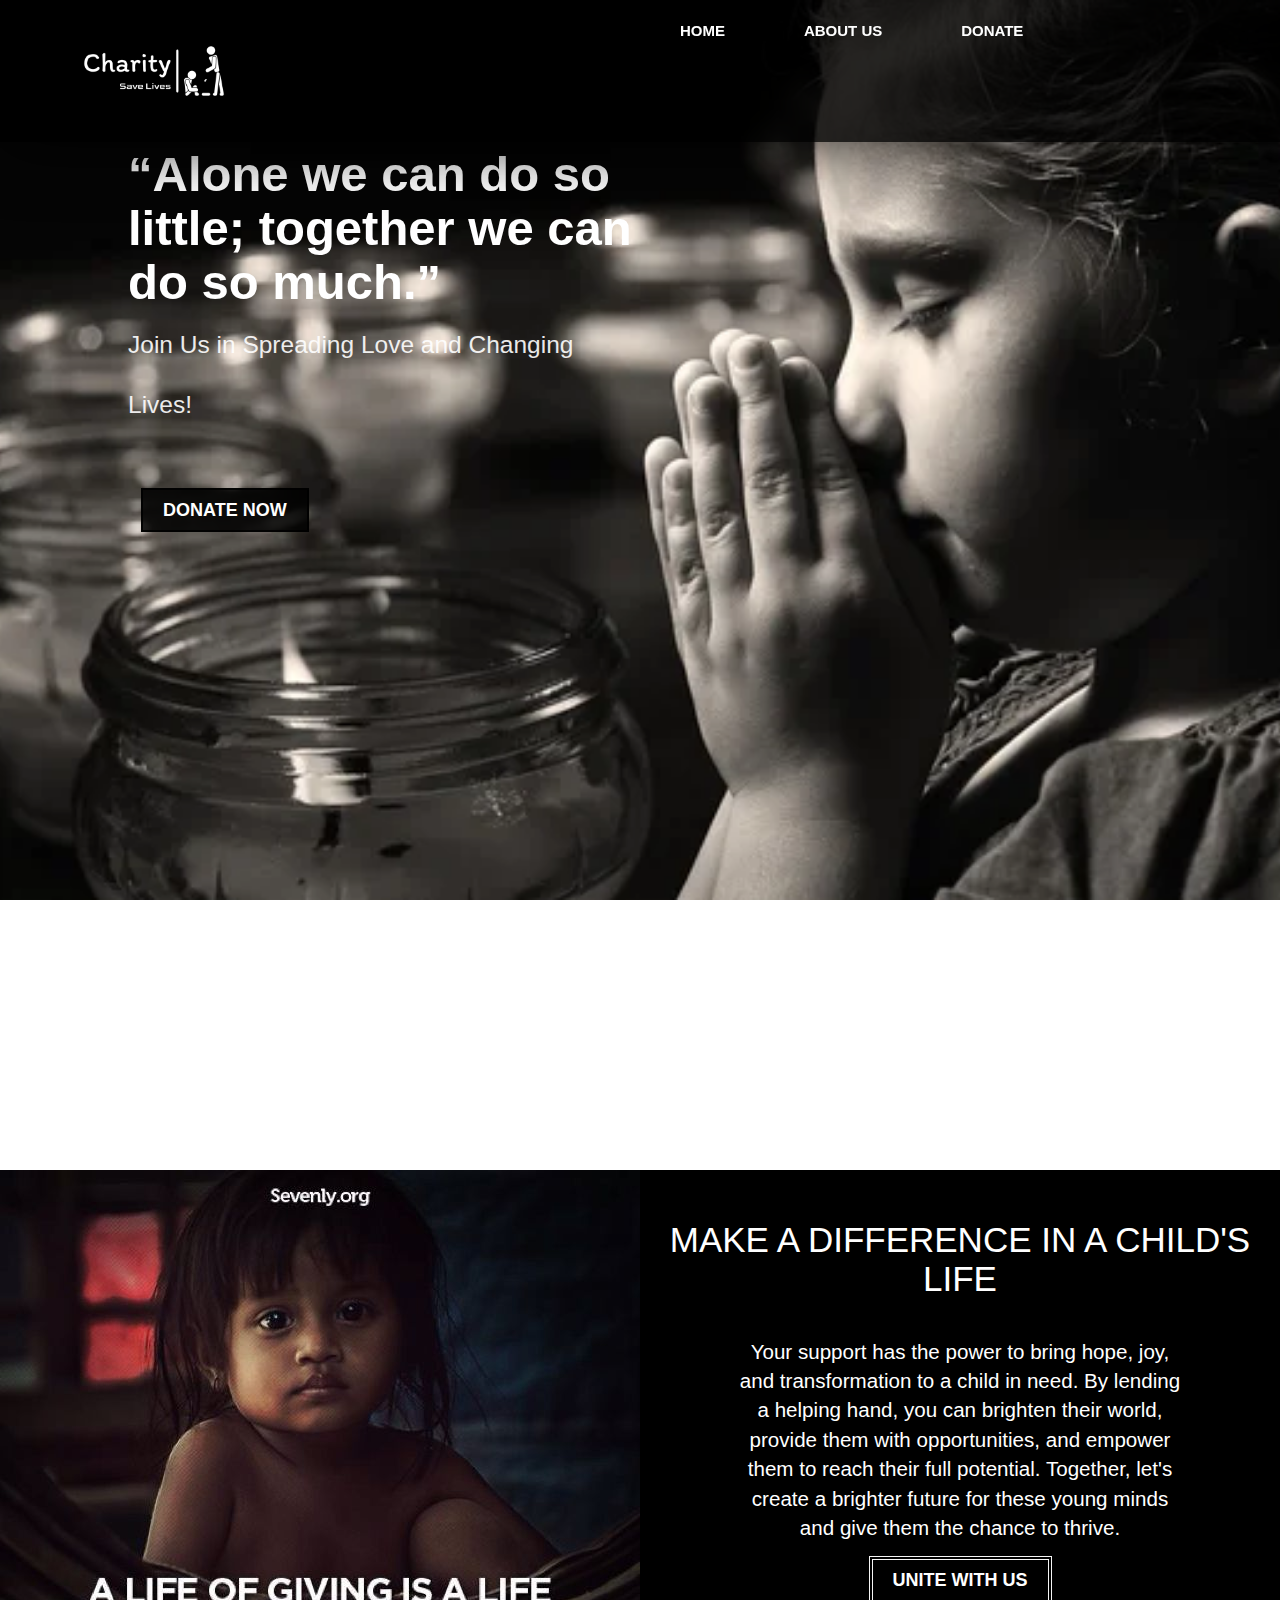
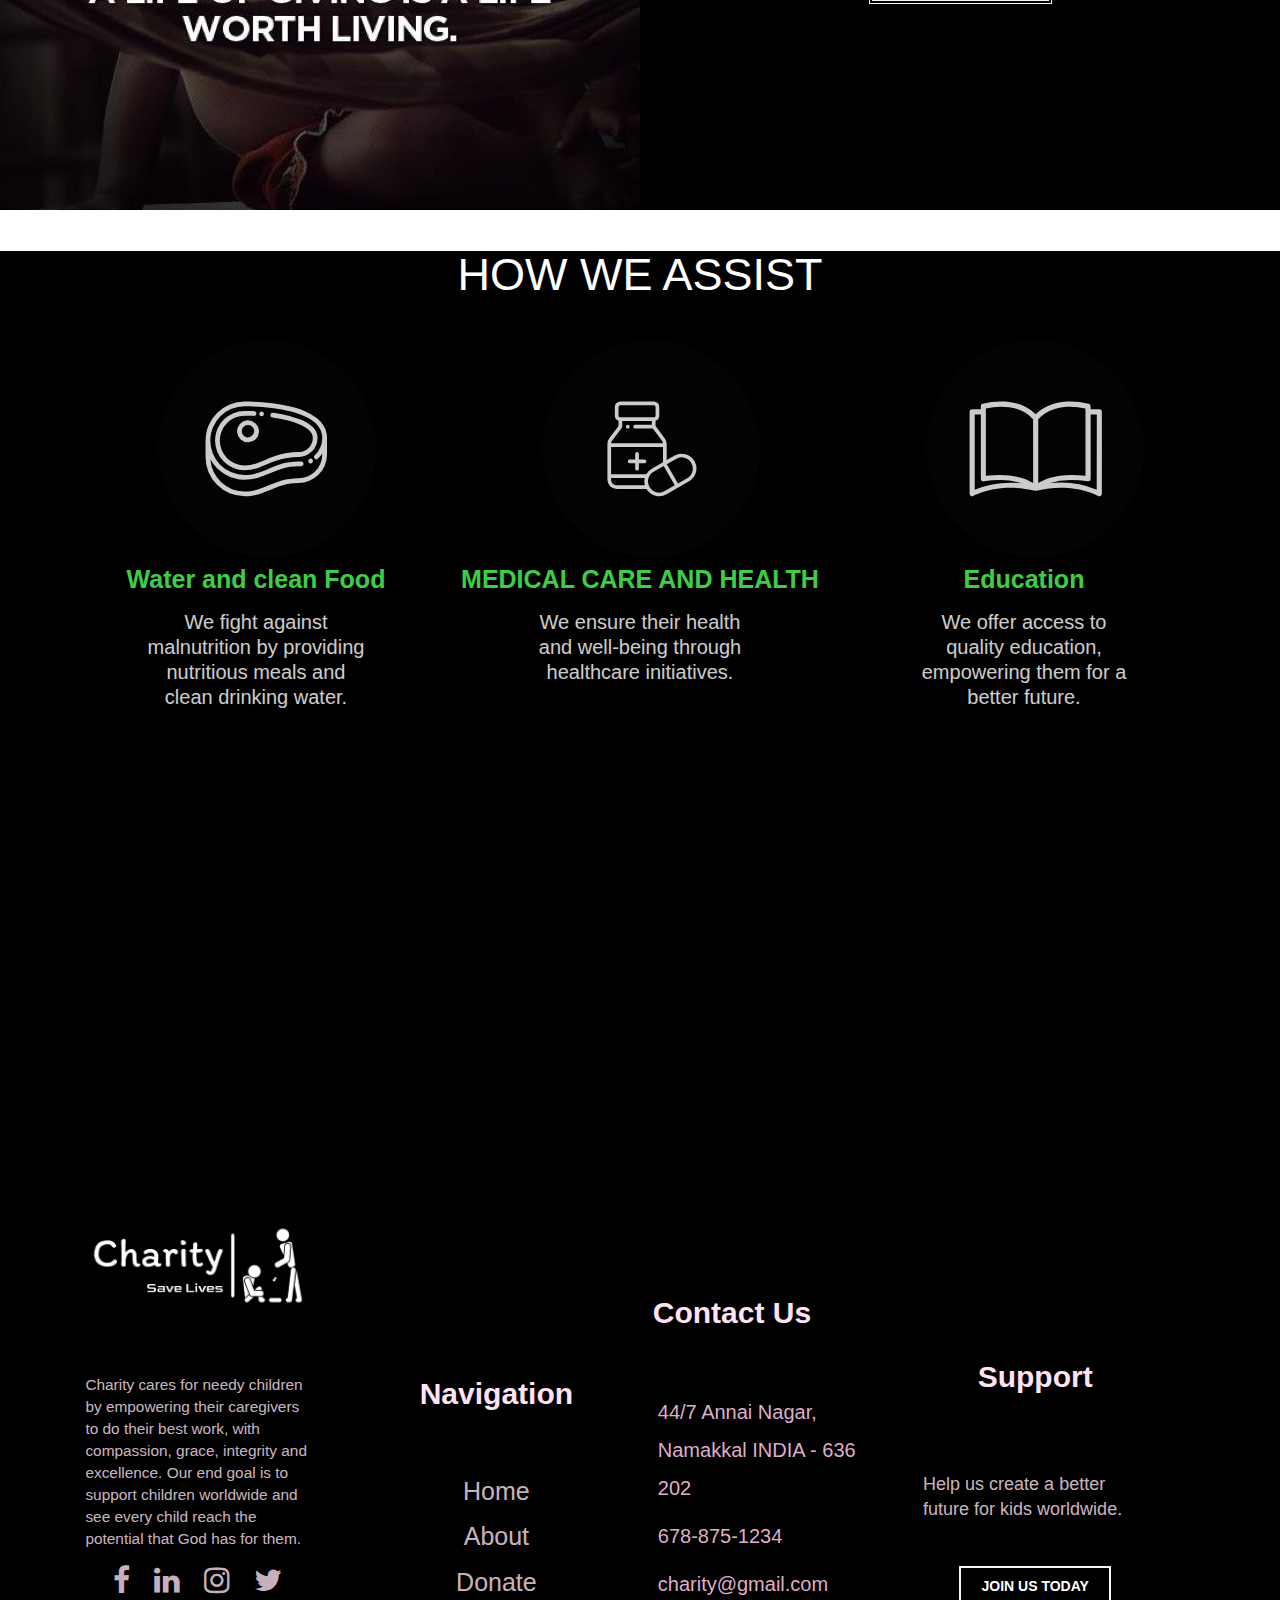
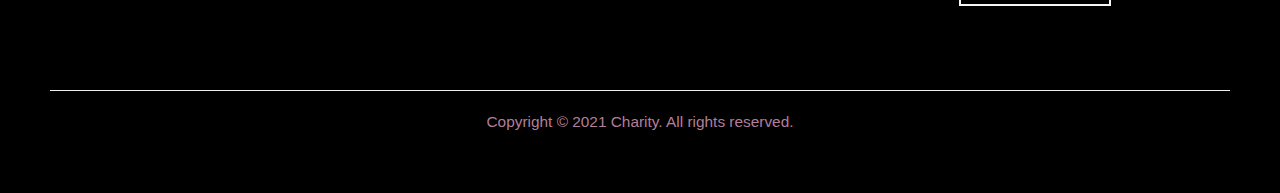
<file: index.html>
<!DOCTYPE html>
<html lang="en">
<head>
    <meta charset="UTF-8">
    <meta http-equiv="X-UA-Compatible" content="IE=edge">
    <meta name="viewport" content="initial-scale=1.0">
    <link rel="stylesheet" href="style.css">
    <title>Charity </title>

    <link rel="stylesheet" href="https://cdnjs.cloudflare.com/ajax/libs/font-awesome/4.7.0/css/font-awesome.min.css">
    <!-- Latest compiled and minified CSS -->
    <link rel="stylesheet" href="https://stackpath.bootstrapcdn.com/bootstrap/3.4.1/css/bootstrap.min.css" integrity="sha384-HSMxcRTRxnN+Bdg0JdbxYKrThecOKuH5zCYotlSAcp1+c8xmyTe9GYg1l9a69psu" crossorigin="anonymous">

    <!-- Optional theme -->
    <link rel="stylesheet" href="https://stackpath.bootstrapcdn.com/bootstrap/3.4.1/css/bootstrap-theme.min.css" integrity="sha384-6pzBo3FDv/PJ8r2KRkGHifhEocL+1X2rVCTTkUfGk7/0pbek5mMa1upzvWbrUbOZ" crossorigin="anonymous">

</head>
<body>
    <!-- ----------------------------------------NAVBAR----------------------------------------------------->
    <nav class="nav nav_top">
        <div class="logo">
            <a href="index.html"><img src="images/logo.png" width="250"></a>
        </div>
        <div class="nav_side">
            <a href="index.html">HOME</a>
            <a href="about.html">ABOUT US</a>
            <a href="donate.html">DONATE</a>
          
        </div>
    </nav>
    <!-- --------------------------------------------MAIN----------------------------------------------------------->
    <div class="main">
        <div class="main_content">
            <h2>“Alone we can do so little; together we can do so much.”
                <br>
                <span>Join Us in Spreading Love and Changing Lives!</span>
            </h2>
            <div class="btn">
                <a href="donate.html">DONATE NOW</a>
            </div>
        </div>
    </div>
    <!-- --------------------------------------------SIDE----------------------------------------------------------->
    <div class="side">
        <div class="left">
            <img src="images/side.jpg">
        </div>
        <div class="right">
            <h2>MAKE A DIFFERENCE IN A CHILD'S LIFE</h2>
            <p>
                Your support has the power to bring hope, joy, and transformation to a child in need. By lending a helping hand, you can brighten their world, provide them with opportunities, and empower them to reach their full potential. Together, let's create a brighter future for these young minds and give them the chance to thrive.  
            <div class="side_btn">
                <a href="donate.html">UNITE WITH US</a>
            </div>
        </div>

    </div>
    <!-- --------------------------------------------HOW WE HELP--------------------------------------------------------->
    <div class="product">
        <h2>HOW WE ASSIST</h2>
        <div class="product_container">

            <div class="item">
                <div class="item_img">
                    <img src="images/pro1.svg">
                </div>
                <div class="item_content">
                    <h3>Water and clean Food</h3><br>
                    <p>We fight against malnutrition by providing nutritious meals and clean drinking water.</p>
                    <br><br><br>
                </div>
            </div>

            <div class="item">
                <div class="item_img">
                    <img src="images/pro2.svg">
                </div>
                <div class="item_content">
                    <h3>MEDICAL CARE AND HEALTH</h3><br>
                    <p>We ensure their health and well-being through healthcare initiatives.</p>
                    <br><br>
                </div>
            </div>

            <div class="item">
                <div class="item_img">
                    <img src="images/pro3.svg">
                </div>
                <div class="item_content">
                    <h3>Education</h3><br>
                    <p>We offer access to quality education, empowering them for a better future.</p>
                    <br><br>
                </div>
            </div>
        </div>
    </div>
    <hr>
    <!-- --------------------------------------------FOOTER-------------------------------------------------------->
    <footer>
        <div class="pages"> 
            <a href="index.html"><img class="aimg" src="images/logo.png" width="250"></a> 
            <p>Charity  cares for needy children by empowering their caregivers to do their best work, with compassion, grace, integrity and excellence. Our end goal is to support children worldwide and see every child reach the potential that God has for them.</p>
            <a href="https://www.facebook.com/" target="_blank"><i class="fa fa-facebook" aria-hidden="true"></i></a>
            <a href="https://www.linkedin.com/" target="_blank"><i class="fa fa-linkedin" aria-hidden="true"></i></a>
            <a href="#"><i class="fa fa-instagram" aria-hidden="true"></i></a>
            <a href="#"><i class="fa fa-twitter" aria-hidden="true"></i></a>
        </div>
        <div class="doc">
            <h3>Navigation</h3>
            <a href="index.html">Home</a>
            <a href="about.html">About</a>
            <a href="donate.html">Donate</a>
           
        </div>
        <div class="contact">
            <h3>Contact Us</h3>
            <a href="contact" target="_blank">44/7 Annai Nagar, Namakkal INDIA - 636 202</a>
            <a href="tel: +910000000000">678-875-1234</a>
            <a href="mailto: ppppppp@gmail.com">charity@gmail.com</a>
        </div>
        <div class="social">
            <h3>Support</h3>
            <p>Help us create a better future for kids worldwide.</p>
            <div class="side_btn">
                <a href="donate.html">JOIN US TODAY</a>
            </div>
        </div>
        <hr>
        <p>Copyright &copy; 2021 Charity. All rights reserved.</p>
    </footer>

<!-- jQuery (necessary for Bootstrap's JavaScript plugins) -->
 <script src="https://code.jquery.com/jquery-1.12.4.min.js" integrity="sha384-nvAa0+6Qg9clwYCGGPpDQLVpLNn0fRaROjHqs13t4Ggj3Ez50XnGQqc/r8MhnRDZ" crossorigin="anonymous"></script>
<!-- Latest compiled and minified JavaScript -->
<script src="https://stackpath.bootstrapcdn.com/bootstrap/3.4.1/js/bootstrap.min.js" integrity="sha384-aJ21OjlMXNL5UyIl/XNwTMqvzeRMZH2w8c5cRVpzpU8Y5bApTppSuUkhZXN0VxHd" crossorigin="anonymous"></script>
<script type="text/javascript">
    const scriptURL = 'https://script.google.com/macros/s/AKfycbzmY7HJmUEupsd8UBLj-aTxEsPcKQEWFYaxFA44IcIYrYCjanY1WcTF4zyKYXFQubtbTA/exec'
            const form = document.forms['submit-googlesheet']
          
            form.addEventListener('submit', e => {
              e.preventDefault()
              fetch(scriptURL, { method: 'POST', body: new FormData(form)})
                .then(response => alert("Thanks you for your valuable feedback!"))
                .catch(error => console.error('Error!', error.message))
            })
          
</script>
</body>
</html>
</file>
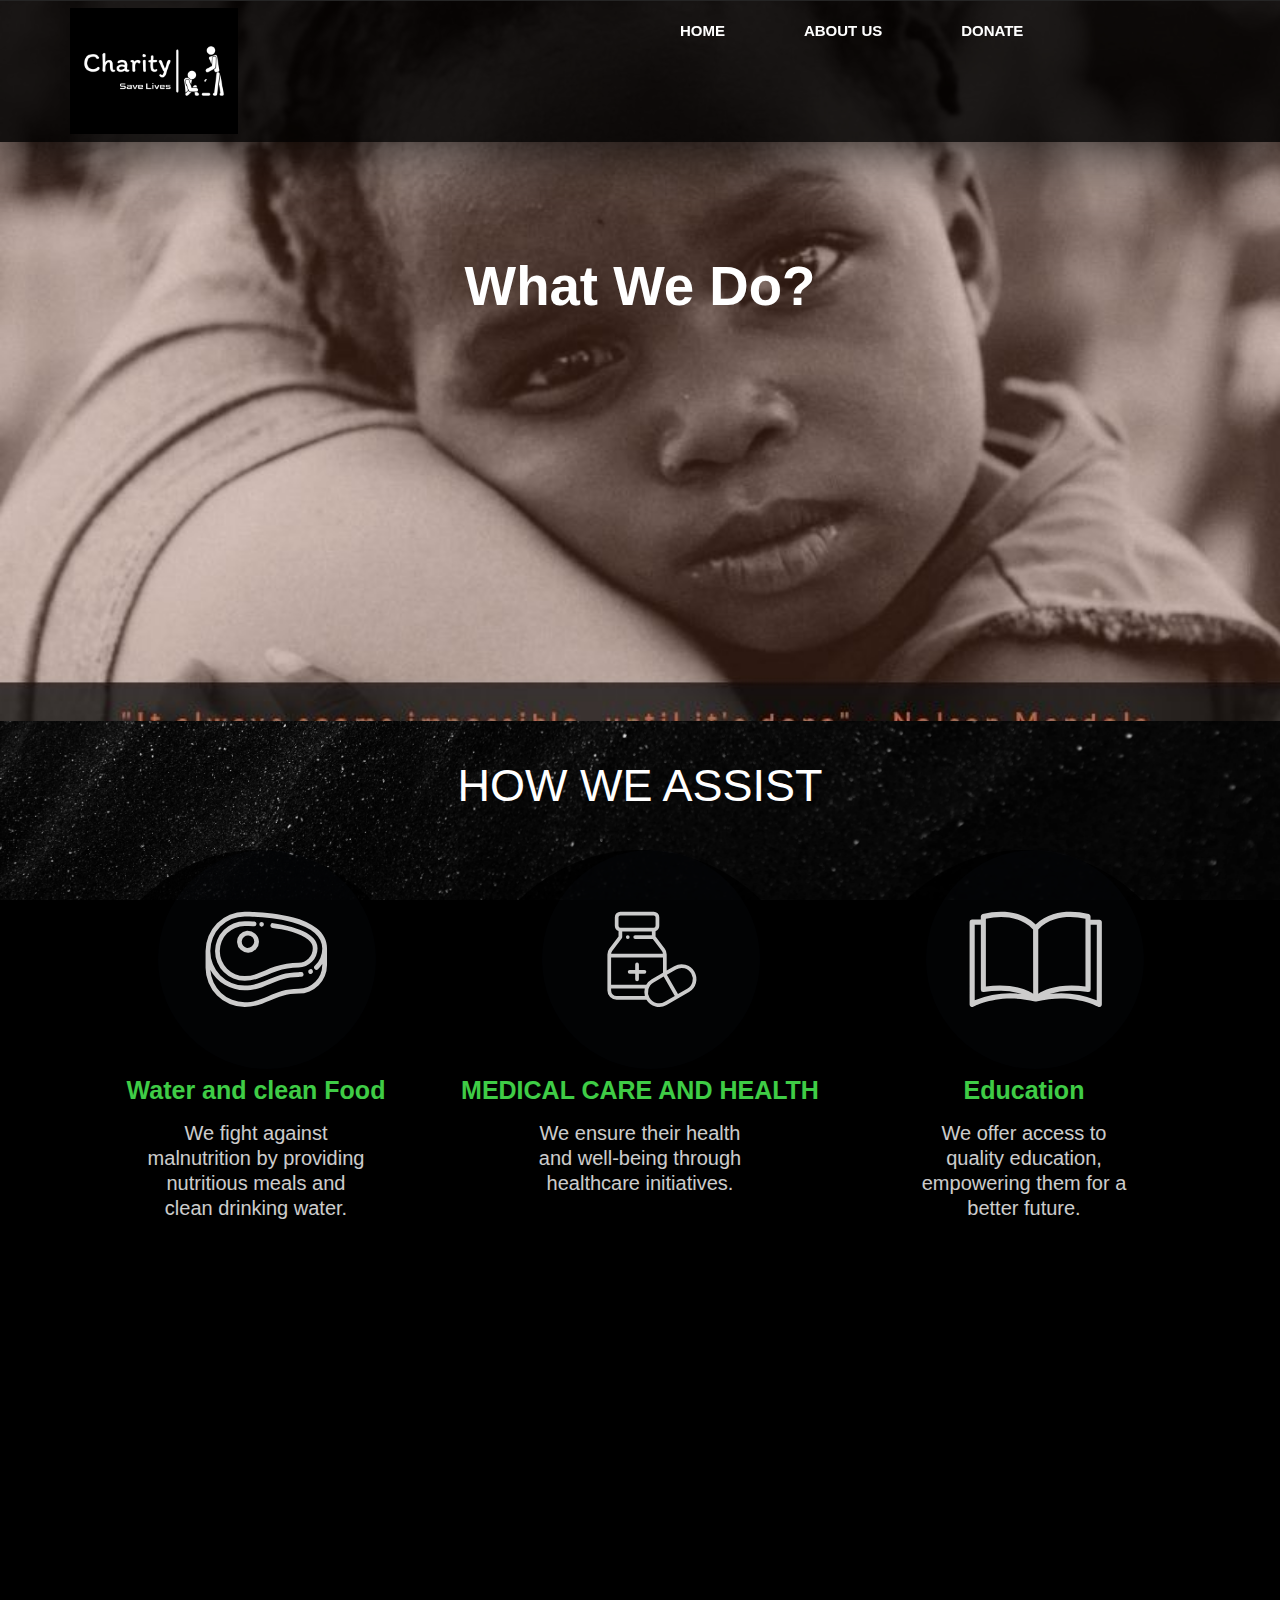
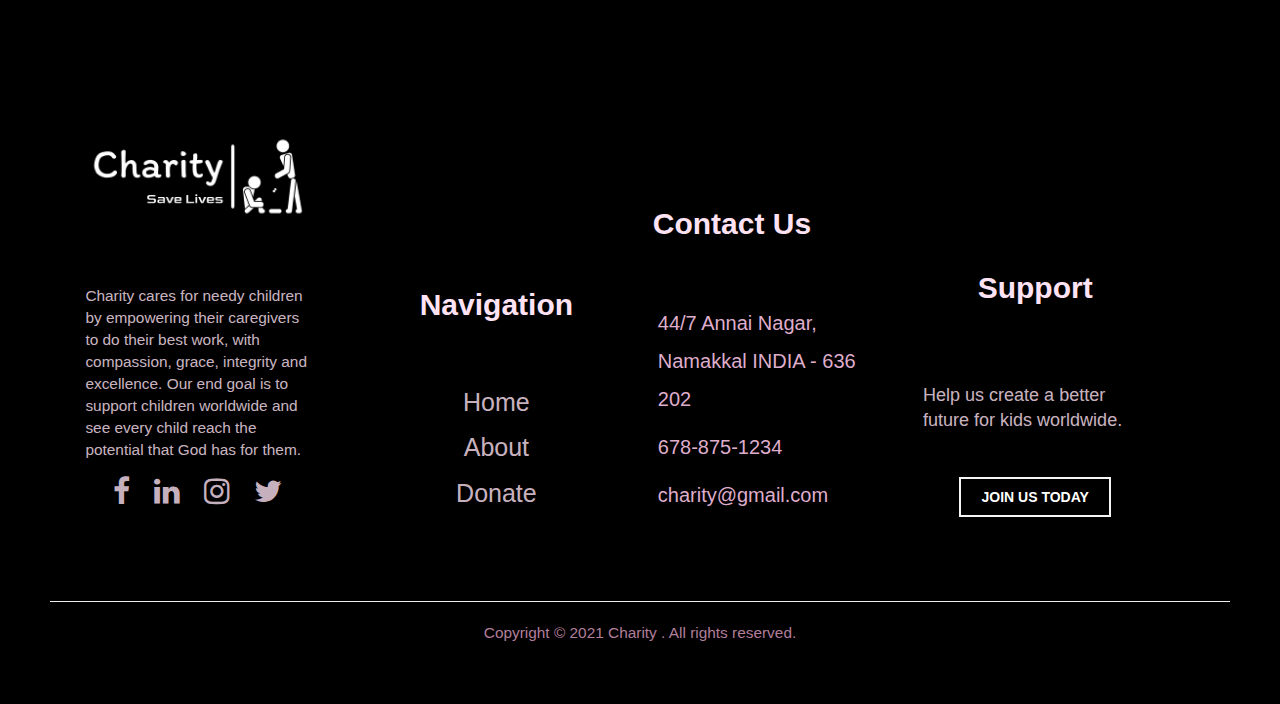
<file: about.html>
<!DOCTYPE html>
<html lang="en">
<head>
    <meta charset="UTF-8">
    <meta http-equiv="X-UA-Compatible" content="IE=edge">
    <meta name="viewport" content="initial-scale=1.0">
    <link rel="stylesheet" href="style.css">
    <title>Charity  | About Us</title>

    <link rel="stylesheet" href="https://cdnjs.cloudflare.com/ajax/libs/font-awesome/4.7.0/css/font-awesome.min.css">
    <!-- Latest compiled and minified CSS -->
    <link rel="stylesheet" href="https://stackpath.bootstrapcdn.com/bootstrap/3.4.1/css/bootstrap.min.css" integrity="sha384-HSMxcRTRxnN+Bdg0JdbxYKrThecOKuH5zCYotlSAcp1+c8xmyTe9GYg1l9a69psu" crossorigin="anonymous">

    <!-- Optional theme -->
    <link rel="stylesheet" href="https://stackpath.bootstrapcdn.com/bootstrap/3.4.1/css/bootstrap-theme.min.css" integrity="sha384-6pzBo3FDv/PJ8r2KRkGHifhEocL+1X2rVCTTkUfGk7/0pbek5mMa1upzvWbrUbOZ" crossorigin="anonymous">

</head>
<body>
    <!-- ----------------------------------------NAVBAR----------------------------------------------------->
    <nav class="nav nav_top">
        <div class="logo">
            <a href="index.html"><img src="images/logo.png" width="250"></a>
        </div>
        <div class="nav_side">
            <a href="index.html">HOME</a>
            <a href="about.html">ABOUT US</a>
            <a href="donate.html">DONATE</a>
           
        </div>
    </nav>
    <!-- --------------------------------------------MAIN----------------------------------------------------------->
    <div class="main_about">
        <div class="main_content_about">
            <h2>What We Do?</h2>
        </h2>
        </div>
    </div>
    <!-- -------------------------------------------ABOUT US--------------------------------------------------------->
    <!-- --------------------------------------------HOW WE HELP--------------------------------------------------------->
    <div class="product product_about">
        <h2>HOW WE ASSIST</h2>
        <div class="product_container">

            <div class="item">
                <div class="item_img">
                    <img src="images/pro1.svg">
                </div>
                <div class="item_content">
                    <h3>Water and clean Food</h3><br>
                    <p>We fight against malnutrition by providing nutritious meals and clean drinking water.</p>
                    <br><br><br>
                </div>
            </div>

            <div class="item">
                <div class="item_img">
                    <img src="images/pro2.svg">
                </div>
                <div class="item_content">
                    <h3>MEDICAL CARE AND HEALTH</h3><br>
                    <p>We ensure their health and well-being through healthcare initiatives.</p>
                    <br><br>
                </div>
            </div>

            <div class="item">
                <div class="item_img">
                    <img src="images/pro3.svg">
                </div>
                <div class="item_content">
                    <h3>Education</h3><br>
                    <p>We offer access to quality education, empowering them for a better future.</p>
                    <br><br>
                </div>
            </div>
        </div>
    </div>
    <hr>
    <!-- --------------------------------------------FOOTER-------------------------------------------------------->
    <footer>
        <div class="pages"> 
            <a href="index.html"><img class="aimg" src="images/logo.png" width="250"></a> 
            <p>Charity  cares for needy children by empowering their caregivers to do their best work, with compassion, grace, integrity and excellence. Our end goal is to support children worldwide and see every child reach the potential that God has for them.</p>
            <a href="https://www.facebook.com/" target="_blank"><i class="fa fa-facebook" aria-hidden="true"></i></a>
            <a href="https://www.linkedin.com/" target="_blank"><i class="fa fa-linkedin" aria-hidden="true"></i></a>
            <a href="#"><i class="fa fa-instagram" aria-hidden="true"></i></a>
            <a href="#"><i class="fa fa-twitter" aria-hidden="true"></i></a>
        </div>
        <div class="doc">
            <h3>Navigation</h3>
            <a href="index.html">Home</a>
            <a href="about.html">About</a>
            <a href="donate.html">Donate</a>
          
        </div>
        <div class="contact">
            <h3>Contact Us</h3>
            <a href="contact" target="_blank">44/7 Annai Nagar, Namakkal INDIA - 636 202</a>
            <a href="tel: +910000000000">678-875-1234</a>
            <a href="mailto: ppppppp@gmail.com">charity@gmail.com</a>
        </div>
        <div class="social">
            <h3>Support</h3>
            <p>Help us create a better future for kids worldwide.</p>
            <div class="side_btn">
                <a href="donate.html">JOIN US TODAY</a>
            </div>
        </div>
        <hr>
        <p>Copyright &copy; 2021 Charity . All rights reserved.</p>
    </footer>
</body>
</html>
</file>
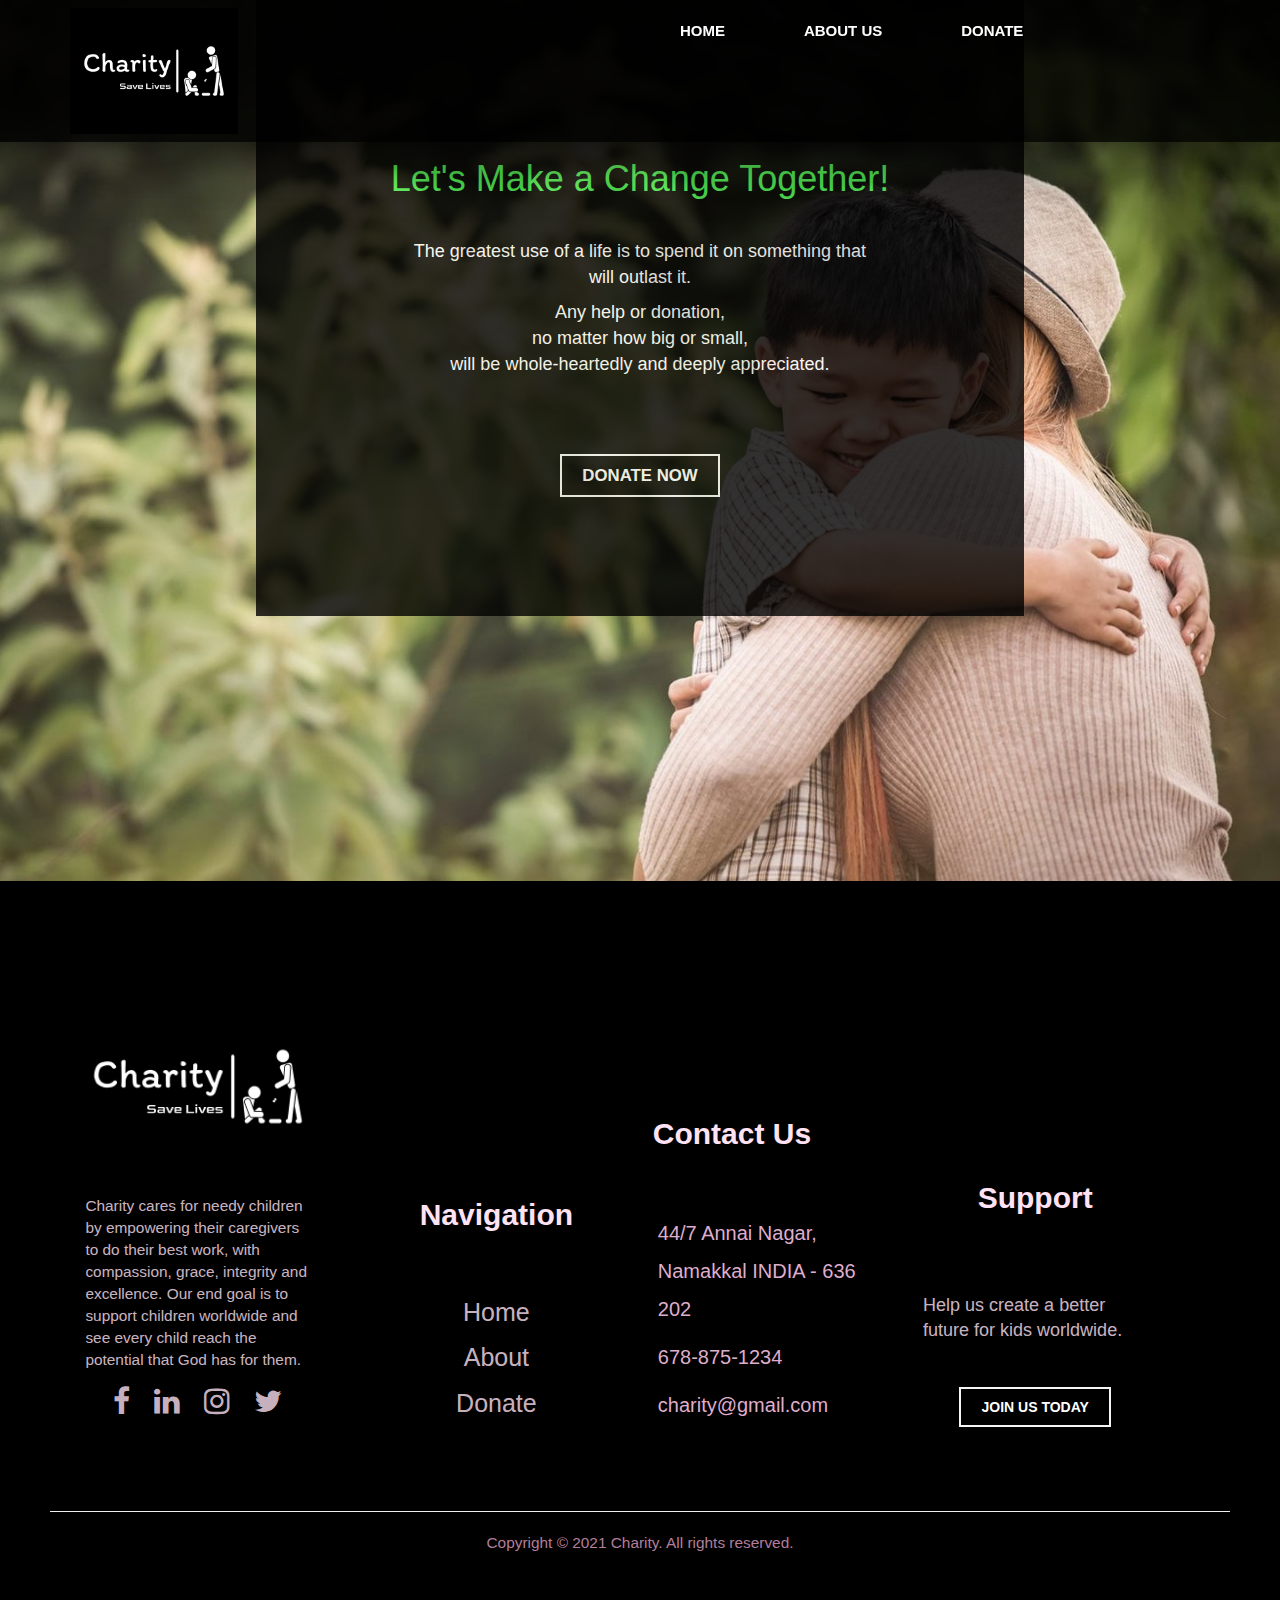
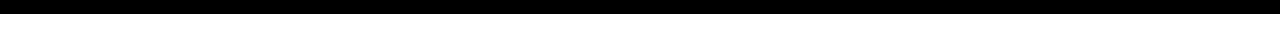
<file: donate.html>
<!-- ----------------------------------------LINK="https://rzp.io/l/zLEJysVsC" ----------------------------------------------------->
<!DOCTYPE html>
<html lang="en">
<head>
    <meta charset="UTF-8">
    <meta http-equiv="X-UA-Compatible" content="IE=edge">
    <meta name="viewport" content="initial-scale=1.0">
    <link rel="stylesheet" href="style.css">
    <title>Charity | Donate</title>

    <link rel="stylesheet" href="https://cdnjs.cloudflare.com/ajax/libs/font-awesome/4.7.0/css/font-awesome.min.css">
    <!-- Latest compiled and minified CSS -->
    <link rel="stylesheet" href="https://stackpath.bootstrapcdn.com/bootstrap/3.4.1/css/bootstrap.min.css" integrity="sha384-HSMxcRTRxnN+Bdg0JdbxYKrThecOKuH5zCYotlSAcp1+c8xmyTe9GYg1l9a69psu" crossorigin="anonymous">

    <!-- Optional theme -->
    <link rel="stylesheet" href="https://stackpath.bootstrapcdn.com/bootstrap/3.4.1/css/bootstrap-theme.min.css" integrity="sha384-6pzBo3FDv/PJ8r2KRkGHifhEocL+1X2rVCTTkUfGk7/0pbek5mMa1upzvWbrUbOZ" crossorigin="anonymous">

</head>
<body>
    <!-- ----------------------------------------NAVBAR----------------------------------------------------->
    <nav class="nav nav_top">
        <div class="logo">
            <a href="index.html"><img src="images/logo.png" width="250"></a>
        </div>
        <div class="nav_side">
            <a href="index.html">HOME</a>
            <a href="about.html">ABOUT US</a>
            <a href="donate.html">DONATE</a>
          
        </div>
    </nav>
    <!-- --------------------------------------------DONATE----------------------------------------------------->
    <div class="donate">
        <div class="donate_container">
            <h1>Let's Make a Change Together!</h1>
            <p>The greatest use of a life is to spend it on something that will outlast it.</p>
            <p class="second">Any help or donation,<br>no matter how big or small,<br> will be whole-heartedly and deeply appreciated.</p>
            <div class="side_btn">
                <a href="payment.html">DONATE NOW</a>
            </div>
        </div>
    </div>
    <!-- --------------------------------------------FOOTER-------------------------------------------------------->
    <footer>
        <div class="pages"> 
            <a href="index.html"><img class="aimg" src="images/logo.png" width="250"></a> 
            <p>Charity  cares for needy children by empowering their caregivers to do their best work, with compassion, grace, integrity and excellence. Our end goal is to support children worldwide and see every child reach the potential that God has for them.</p>
            <a href="https://www.facebook.com/" target="_blank"><i class="fa fa-facebook" aria-hidden="true"></i></a>
            <a href="https://www.linkedin.com/" target="_blank"><i class="fa fa-linkedin" aria-hidden="true"></i></a>
            <a href="#"><i class="fa fa-instagram" aria-hidden="true"></i></a>
            <a href="#"><i class="fa fa-twitter" aria-hidden="true"></i></a>
        </div>
        <div class="doc">
            <h3>Navigation</h3>
            <a href="index.html">Home</a>
            <a href="about.html">About</a>
            <a href="donate.html">Donate</a>
           
        </div>
        <div class="contact">
            <h3>Contact Us</h3>
            <a href="contact" target="_blank">44/7 Annai Nagar, Namakkal INDIA - 636 202</a>
            <a href="tel: +910000000000">678-875-1234</a>
            <a href="mailto: ppppppp@gmail.com">charity@gmail.com</a>
        </div>
        <div class="social">
            <h3>Support</h3>
            <p>Help us create a better future for kids worldwide.</p>
            <div class="side_btn">
                <a href="donate.html">JOIN US TODAY</a>
            </div>
        </div>
        <hr>
        <p>Copyright &copy; 2021 Charity. All rights reserved.</p>
    </footer>
</body>
</html>
</file>
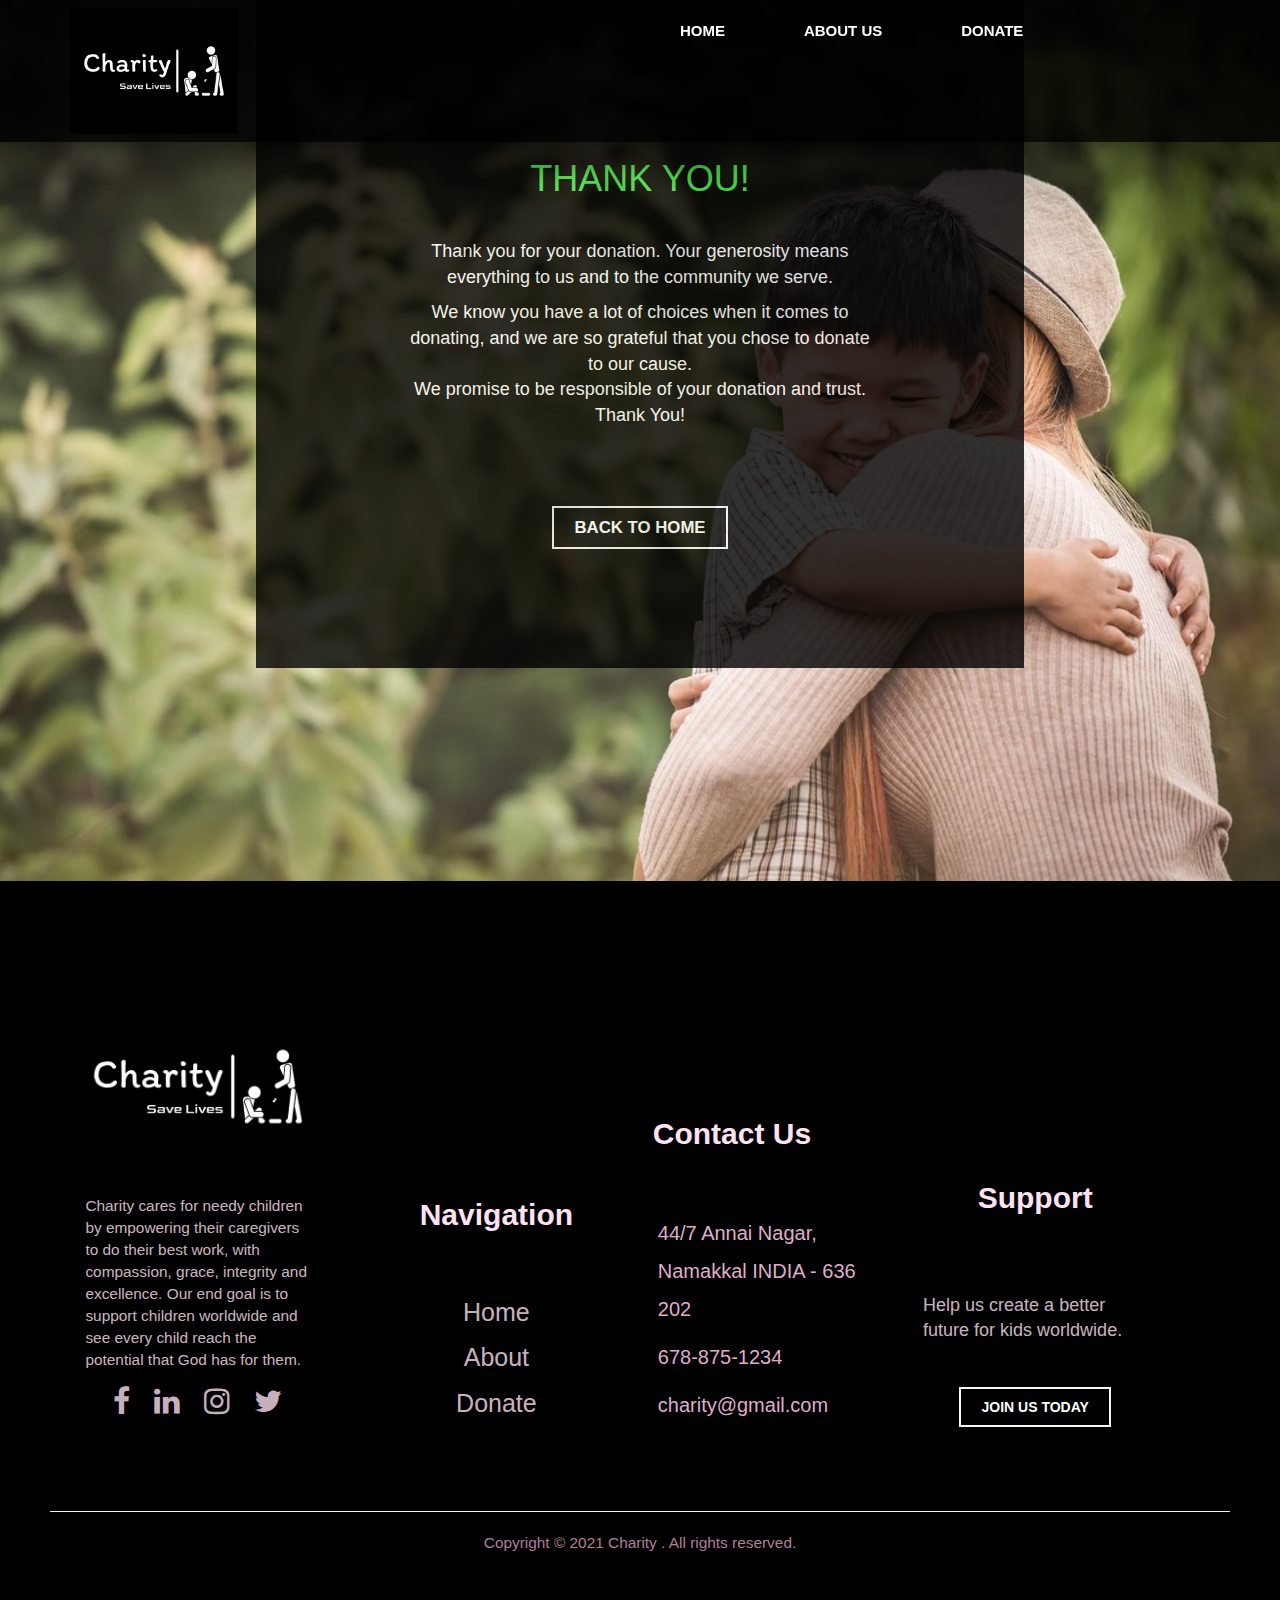
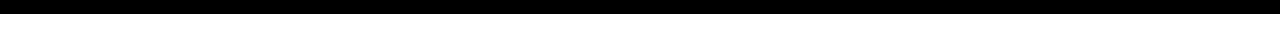
<file: thankyou.html>
<!DOCTYPE html>
<html lang="en">
<head>
    <meta charset="UTF-8">
    <meta http-equiv="X-UA-Compatible" content="IE=edge">
    <meta name="viewport" content="initial-scale=1.0">
    <link rel="stylesheet" href="style.css">
    <title>Charity | Thank You</title>

    <link rel="stylesheet" href="https://cdnjs.cloudflare.com/ajax/libs/font-awesome/4.7.0/css/font-awesome.min.css">
    <!-- Latest compiled and minified CSS -->
    <link rel="stylesheet" href="https://stackpath.bootstrapcdn.com/bootstrap/3.4.1/css/bootstrap.min.css" integrity="sha384-HSMxcRTRxnN+Bdg0JdbxYKrThecOKuH5zCYotlSAcp1+c8xmyTe9GYg1l9a69psu" crossorigin="anonymous">

    <!-- Optional theme -->
    <link rel="stylesheet" href="https://stackpath.bootstrapcdn.com/bootstrap/3.4.1/css/bootstrap-theme.min.css" integrity="sha384-6pzBo3FDv/PJ8r2KRkGHifhEocL+1X2rVCTTkUfGk7/0pbek5mMa1upzvWbrUbOZ" crossorigin="anonymous">

</head>
<body>
    <!-- ----------------------------------------NAVBAR----------------------------------------------------->
    <nav class="nav nav_top">
        <div class="logo">
            <a href="index.html"><img src="images/logo.png" width="250"></a>
        </div>
        <div class="nav_side">
            <a href="index.html">HOME</a>
            <a href="about.html">ABOUT US</a>
            <a href="donate.html">DONATE</a>
           
        </div>
    </nav>
    <!-- --------------------------------------------DONATE----------------------------------------------------->
    <div class="donate">
        <div class="donate_container">
            <h1>THANK YOU!</h1>
            <p> Thank you for your donation. Your generosity means everything to us and to the community we serve.

                </p>
            <p class="second">We know you have a lot of choices when it comes to donating, and we are so grateful that you chose to donate to our cause.<br> We promise to be responsible of your donation and trust.<br> Thank You!</p>
            <div class="side_btn">
                <a href="index.html">BACK TO HOME</a>
            </div>
        </div>
    </div>
    <!-- --------------------------------------------FOOTER-------------------------------------------------------->
    <footer>
        <div class="pages"> 
            <a href="index.html"><img class="aimg" src="images/logo.png" width="250"></a> 
            <p>Charity cares for needy children by empowering their caregivers to do their best work, with compassion, grace, integrity and excellence. Our end goal is to support children worldwide and see every child reach the potential that God has for them.</p>
            <a href="https://www.facebook.com/" target="_blank"><i class="fa fa-facebook" aria-hidden="true"></i></a>
            <a href="https://www.linkedin.com/" target="_blank"><i class="fa fa-linkedin" aria-hidden="true"></i></a>
            <a href="#"><i class="fa fa-instagram" aria-hidden="true"></i></a>
            <a href="#"><i class="fa fa-twitter" aria-hidden="true"></i></a>
        </div>
        <div class="doc">
            <h3>Navigation</h3>
            <a href="index.html">Home</a>
            <a href="about.html">About</a>
            <a href="donate.html">Donate</a>
           
        </div>
        <div class="contact">
            <h3>Contact Us</h3>
            <a href="contact" target="_blank">44/7 Annai Nagar, Namakkal INDIA - 636 202</a>
            <a href="tel: +910000000000">678-875-1234</a>
            <a href="mailto: ppppppp@gmail.com">charity@gmail.com</a>
        </div>
        <div class="social">
            <h3>Support</h3>
            <p>Help us create a better future for kids worldwide.</p>
            <div class="side_btn">
                <a href="donate.html">JOIN US TODAY</a>
            </div>
        </div>
        <hr>
        <p>Copyright &copy; 2021 Charity . All rights reserved.</p>
    </footer>
</body>
</html>
</file>
<file: style.css>
body
{
    background-color: black;
}
/*------------------------------------------------NAVBAR----------------------------------------*/
.nav
{
    background-color: rgba(0, 0, 0, 0.856);
    z-index: 9;
    padding-left: 50px;
    padding-right: 50px;
    display:flex;
    box-shadow: 0px 3px 65px 0px rgba(0, 0, 0, 0.856);
}
.nav_top
{
    position:fixed;
    top:0;
    right:0;
    left:0;
}
.logo
{
    float:left;
    width: 50%;
}
.logo img
{
    padding: 8px;
    width:30%;
    margin-left:10%;
}
.nav_side
{
    float:right;
    width:45%;
    margin-top: 20px;
}
.nav_side a
{
    text-decoration: none;
    margin-right: 10px;
    margin-left:50px;
    margin-top: 20px;
    padding-top: 20px;
    padding-left: 15px;
    color: white;
    font-weight: bold;
    font-family: 'Trebuchet MS', sans-serif;
    font-size: 15px;
    justify-content: center;
    align-items: center;
    align-content: center;
    text-align: center;
    
}
.nav_side a:hover
{
    color: rgb(79, 255, 88);
    transition: all 1s ease;
}

/*------------------------------------------------MAIN----------------------------------------*/
.main
{
    background-image: url("images/back.jpg");
    background-position: center;
    background-size: cover;
    background-repeat: no-repeat;
    background-attachment: fixed;
    height: 130vh;
}
.main .main_content
{
    padding-top: 10%;
    margin-left: 10%;
    margin-right: 10%;
    width:40%;
}
.main .main_content h2
{
    color: white;
    font-size: 350%;
    font-family: 'Trebuchet MS', sans-serif;
    font-weight: bolder;
    text-align: left;
}
.main .main_content h2 span
{
    font-size:50%;
    opacity: 0.9;
    font-weight: 400;
    line-height: 50px;
}
.main .main_content .btn
{
    margin-top:10%;
    text-align: left;
    width:0%;
}
.main .main_content .btn a
{
    text-decoration: none;
    font-size: large;
    margin:44%;
    padding: 10px 20px;
    font-weight: bold;
    background-color: rgba(0, 0, 0, 0.856);
    color:white;
    font-family: 'Trebuchet MS', sans-serif; 
    text-align: center;
    border: 2px solid rgba(0, 0, 0, 0.856);
    transition: 0.5s;
}
.main .main_content .btn a:hover
{
    background-color: rgba(255, 255, 255, 0.527);
    color: rgb(37, 0, 19);
    border: none;
    border: 4px solid rgb(37, 0, 19);
    transition:0.5s;
}
/*------------------------------------------------SIDE----------------------------------------*/
.side 
{
    background-color: rgba(0, 0, 0, 0.966);
    display: flex;
    text-align: center;
    color: white;
    font-family: 'Trebuchet MS', sans-serif;
}
.side .left
{
    width:50%;
    float: left;
}
.side .left img
{
    float: left;
    width:100%;
}
.side .right
{
    background-color: rgba(0, 0, 0, 0.966);
    width:50%;
    float:right;
}
.side .right h2
{
    margin-top: 8%;
    font-size: 250%;
}
.side .right p
{
    margin-left: 15%;
    width: 70%;
    font-size: 147%;
    margin-top: 6%;
}
.side .right .side_btn
{
    margin-top:4%;
}
.side .right .side_btn a
{
    text-decoration: none;
    font-size: large;
    margin:32%;
    padding: 10px 20px;
    font-weight: bold;
    color: white;
    font-family: 'Trebuchet MS', sans-serif;
    text-align: center;
    border: 4px double whitesmoke;
    transition: 0.5s;
}
.side .right .side_btn a:hover
{
    background-color: rgb(79, 255, 88);
    color: black;
    font-weight:bolder;
    border: none;
    border: 4px solid green;
    transition:0.5s;
}

/*--------------------------------------------HOW WE HELP----------------------------------------*/
.product
{
    float:left;
    background-image: url("images/poor.jpg");
    background-position: center;
    background-size: cover;
    background-repeat: no-repeat;
    background-attachment: fixed;
    padding-bottom: 50px;
    height: 100vh;
    font-family: 'Trebuchet MS', sans-serif;
    color: white;
}
.product h2
{
    font-size: 45px;
    text-align: center;
    padding: 20px;
}
.product .product_container
{
    display:flex;
    margin-left: 5%;
    margin-right: 5%;
}
.product .product_container .item
{
    width:33%;
    margin: 10px;
    height: 10%;
    background-color: black;
    opacity: 80%;
    border-radius: 50%;
}
.product .product_container .item:hover
{
    box-shadow:0px 3px 65px 0px rgb(255, 189, 165);
}
.product .product_container .item .item_img
{
    width:60%;
    height: 20%;
    overflow:hidden;
    margin-left: 23%;
}
.product .product_container .item .item_img img
{
    width:100%;
    height: 10%;
}
.product .product_container .item .item_content
{
    text-align: center;
}
.product .product_container .item .item_content h3
{
    font-size: 25px;
    line-height: 2px;
    color: rgb(79, 255, 88);
    font-weight: bolder;
}
.product .product_container .item .item_content p
{
    font-size: 20px;
    line-height: 25px;
    width: 80%;
    text-align: center;
    padding-left: 20%;
}
/*--------------------------------------------FOOTER----------------------------------------*/
footer
{
    background-color: black;
    padding:50px;
    display: inline-block;
    font-family: 'Trebuchet MS', sans-serif;
}
footer .aimg
{
    margin-top:21%;
}
footer .pages
{
    width:25%;
    text-align: center;
    display: inline-block;
}

footer .pages p
{
    padding-top: 5%;
    text-align: left;
    color:rgba(255, 226, 243, 0.808);
    width:90%;
    padding-left:12%;
}
footer .pages a
{
    text-decoration: none;
    margin:10px;
    color: rgba(255, 226, 243, 0.808);
    font-size: 30px;
}
footer .pages a:hover
{
    color:white;
}
footer .doc
{
    width:25%;
    text-align: center;
    display: inline-block;
    padding-bottom: 5%;
}
footer .doc h3
{
    color: rgb(255, 226, 243);
    font-size: 30px;
    padding: 5px;
    font-weight: bold;
    line-height: 130px;
}
footer .doc a
{
    display: block;
    text-decoration: none;
    margin:10px;
    color: rgba(255, 226, 243, 0.808);
    font-size: 25px;
}
footer .doc a:hover
{
    color:white;
}
footer .social
{
    width:25%;
    text-align: center;
    display: inline-block;
}
footer .social h3
{
    color: rgb(255, 226, 243);
    font-size: 30px;
    padding: 5px;
    font-weight: bold;
    line-height: 130px;
}
footer .contact
{
    width:20%;
    text-align: center;
    text-align: left;
}
footer .contact h3
{
    color: rgb(255, 226, 243);
    font-size: 30px;
    padding: 5px;
    font-weight: bold;
    line-height: 130px;
}
footer .social p
{
    padding-top: 5%;
    text-align: left;
    color:rgba(255, 226, 243, 0.808);
    width:90%;
    padding-left:12%;
    font-size: large;
    margin-bottom: 18%;
}
.side .right .side_btn
{
    margin-top:4%;
}
footer .side_btn a
{
    text-decoration: none;
    font-size: 100%;
    padding: 10px 20px;
    font-weight: bold;
    color: white;
    font-family: 'Trebuchet MS', sans-serif;
    border: 2px double whitesmoke;
    transition: 0.5s;
}
footer .side_btn a:hover
{
    background-color: rgb(79, 255, 88);
    color: black;
    font-weight:bolder;
    border: none;
    border: 4px solid green;
    transition:0.5s;
}
footer .contact
{
    display: inline-block;
}
footer .contact a
{
    display: block;
    font-size: 20px;
    line-height: 38px;
    text-decoration: none;;
    color:rgba(247, 193, 224, 0.904);
    margin:10px;
}
footer .contact a:hover
{
    color:white;
}
footer p
{
    color:rgba(247, 178, 217, 0.726);
    text-align: center;
    font-size: 110%;
}
/*------------------------------------------------MAIN_ABOUT----------------------------------------*/
.main_about
{
    font-family: 'Trebuchet MS', sans-serif;
    background-image: url("images/about.jpg");
    background-position: center;
    background-size: cover;
    background-repeat: no-repeat;
    background-attachment: fixed;
    height: 80vh;
    margin-top:-1.5%;
}
.main_about .main_content_about h2
{
    color: white;
    font-size: 390%;
    font-family: 'Trebuchet MS', sans-serif;
    font-weight: bolder;
    text-align: center;
    padding:20%;
}
.product_about
{
    float:left;
    background-image: url("images/about_back.jpg");
    background-position: center;
    background-size: cover;
    background-repeat: no-repeat;
    background-attachment: fixed;
    padding-bottom: 50px;
    height: 100vh;
    font-family: 'Trebuchet MS', sans-serif;
    color: white;
}
/*--------------------------------------------DONATE----------------------------------------*/
.donate
{
    font-family: 'Trebuchet MS', sans-serif;
    background-image: url("images/donate_back.jpg");
    background-position: center;
    background-size: cover;
    background-repeat: no-repeat;
    background-attachment: fixed;
    height: 100vh;
    margin-top:-1.5%;
    color: white;
    text-align: center;
}
.donate .donate_container
{
    background-color: black;
    opacity:80%;
    text-align: center;
    margin: 0% 20% 0% 20%;
    padding-top:10%;
    padding-bottom: 10%;
}
.donate .donate_container h1
{
    color: rgb(79, 255, 88);
    line-height: 100px;
}
.donate .donate_container p
{
    font-size: large;
    width:80%;
    text-align: center;
    padding-left:20%;
}
.donate .donate_container .second
{
    padding-bottom: 10%;
}
.donate .side_btn a
{
    text-decoration: none;
    font-size: 120%;
    padding: 10px 20px;
    font-weight: bold;
    color: white;
    font-family: 'Trebuchet MS', sans-serif;
    border: 2px double whitesmoke;
    transition: 0.5s;
}
.donate .side_btn a:hover
{
    background-color: white;
    color: black;
    font-weight:bolder;
    border: none;
    border: 4px solid green;
    transition:0.5s;
}
/*--------------------------------------------CONTACT---------------------------------------*/
.contact_container
{
    padding: 100px;
    font-family: 'Trebuchet MS', sans-serif;
    background-image: url("images/about_back.jpg");
    background-position: center;
    background-size: cover;
    background-repeat: no-repeat;
    background-attachment: fixed;
    height: 180vh;
    margin-top:-1.5%;
    color: white;
}
.contact_container h2
{
    font-family: Avantgarde, TeX Gyre Adventor, URW Gothic L, sans-serif;
    font-size: 33px;
    text-align: center;
    font-family: 'Trebuchet MS', sans-serif;
}
.contact_container .g_map
{
    border:10px solid white;
}
.contact_container .contact_content
{
    padding:20px;
    font-family: 'Trebuchet MS', sans-serif;
}
.contact_container .contact_content p
{
    padding:15px;
    font-size: 20px;
    line-height: 25px;
}
    /*--------------------------------------------CATERING---------------------------------------*/
</file>
